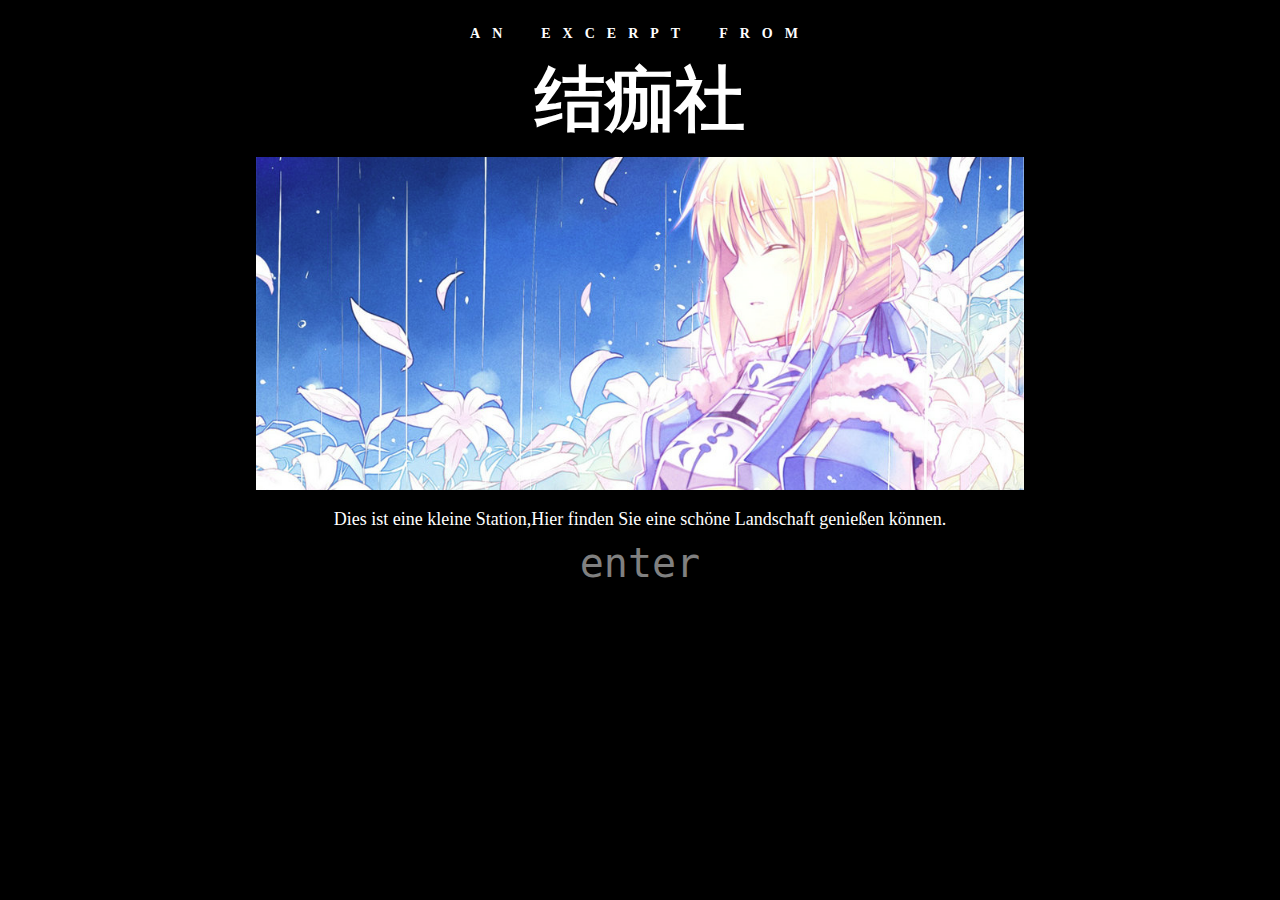
<file: index.html>
<!DOCTYPE html>
<html>
<head>
    <meta http-equiv="Content-Type" content="text/html;charset=utf-8">
    <link type="text/css" href="style/style.css" rel="stylesheet" />
    <link type="image/x-icon" href="images/logo.jpg" rel="shortcut icon" />
    <title>azqazq1234 结痂社</title>
</head>
<body>
    <h2>an excerpt from</h2>
    <h1>结痂社</h1>
    <section>
      <a href="main.html" title="结痂社"><img src="images/ptitle.png" id="pic" /></a>
      <p>Dies ist eine kleine Station,Hier finden Sie eine schöne Landschaft genießen können.</p>
      <a href="photo.html" id="enter">enter</a>
    </section>
</body>
</html>
</file>
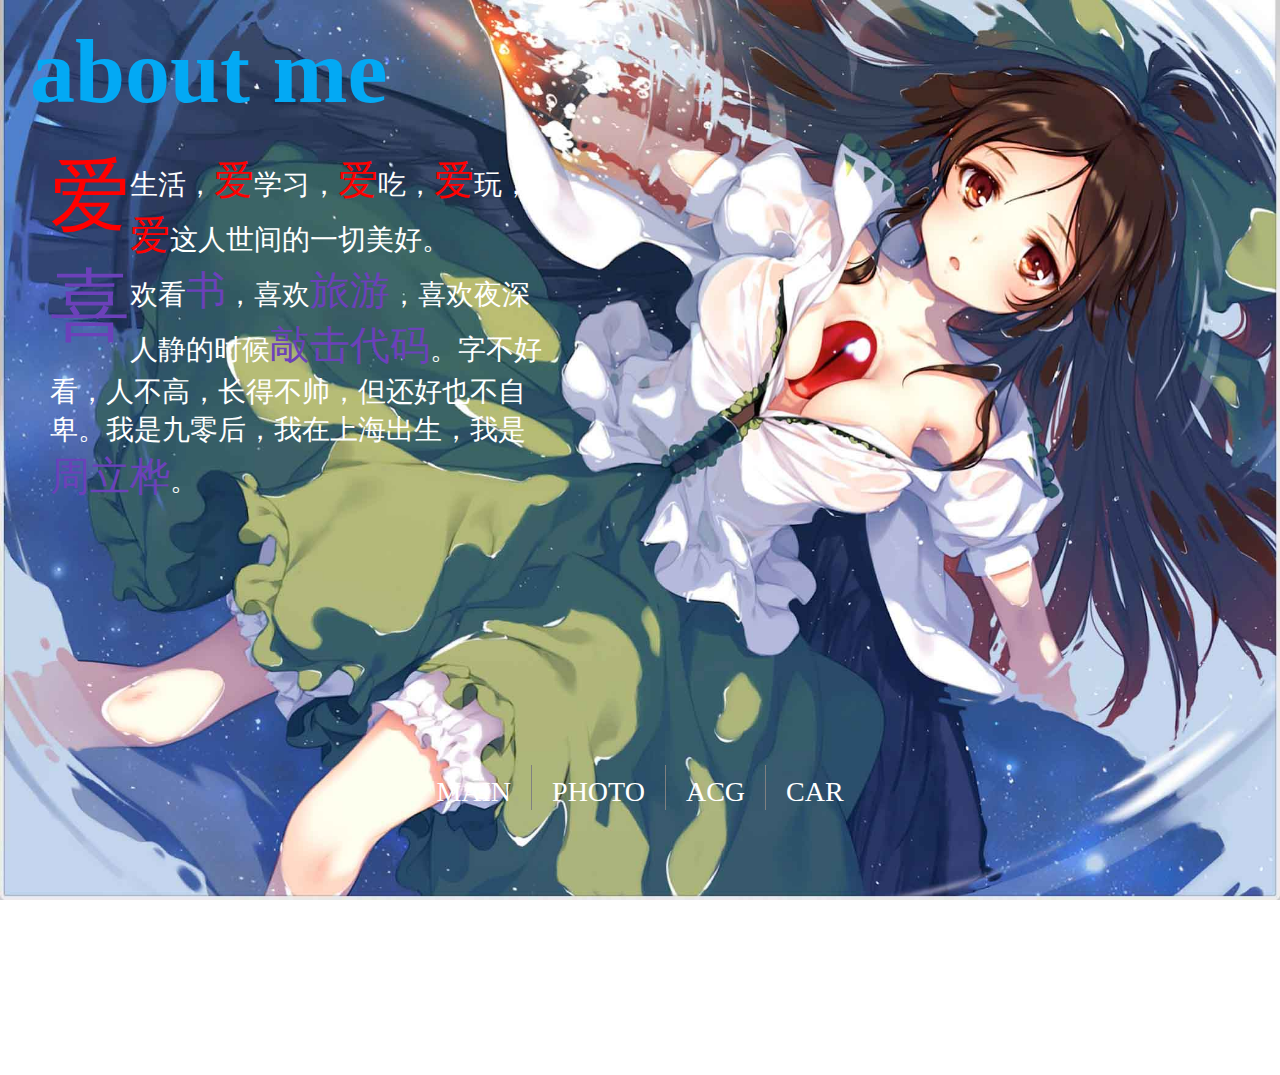
<file: aboutme.html>
<!DOCTYPE html>
<html>
<head>
	<meta http-equiv="Content-Type" content="text/html;charset=utf-8">
    <link href="style/style-aboutme.css" rel="stylesheet" type="text/css"/>
    <link rel="shortcut icon" type="image/x-icon" href="images/logo.jpg"/>
	<title>关于我</title>
</head>
<body>
	<section>
	<h1>about me</h1>
	<div id="text">
		<p class="love HanWangYenThin-Gb5"><span>爱</span>生活，<span>爱</span>学习，<span>爱</span>吃，<span>爱</span>玩，<span>爱</span>这人世间的一切美好。</p>
		<p class="like HanWangYenThin-Gb5"><span>喜</span>欢看<span>书</span>，喜欢<span>旅游</span>，喜欢夜深人静的时候<span>敲击代码</span>。字不好看，人不高，长得不帅，但还好也不自卑。我是九零后，我在上海出生，我是<span>周立桦</span>。</p>
	</div>
	</section>

	<nav class="nav_title">
		<ul>
			<li><a href="main.html">main</a></li>
			<li><a href="photo.html">photo</a></li>
			<li><a href="acg.html">acg</a></li>
			<li><a href="car.html">car</a>
				<ul>
					<li><a href="#">tiguan</a>
						<ul>
							<li><a href="#">1.4t mt</a><li>
							<li><a href="#">1.4t mtb</a><li>
							<li><a href="#">1.8t classic</a><li>
							<li><a href="#">1.8t lux</a><li>
							<li><a href="#">2.0t lux</a><li>
						</ul>
					<li>
					<li><a href="#" >crv</a>
						<ul id="crv">
							<li><a href="#">2.0 2wd city</a><li>
							<li><a href="#">2.0 2wd classic</a><li>
							<li><a href="#">2.0 4wd classic</a><li>
							<li><a href="#">2.4 4wd classic</a><li>
							<li><a href="#">2.4 4wd top</a><li>
						</ul>
					<li>
					<li><a href="#">excelle xt</a>
						<ul id="excelle">
							<li><a href="#">1.6 city</a><li>
							<li><a href="#">1.6t sport</a><li>
						</ul>
					<li>
					<li><a href="#">auto q5</a>
						<ul id="auto q5">
							<li><a href="#">2.0 standard</a><li>
							<li><a href="#">2.0t confort</a><li>
							<li><a href="#">2.0t lux</a><li>
						</ul>
					<li>
				</ul>
			</li>
		</ul>
	</nav>
</body>
<script type="text/javascript" src="http://www.youziku.com/UserDownFile/jquery.min.js"></script>
<script type="text/javascript" src="http://www.youziku.com/UserDownFile/jquery.md5.js"></script>
<script type="text/javascript" src="script/font-HanWangYenThin-Gb5.js"> 
</script>
</html>
</file>
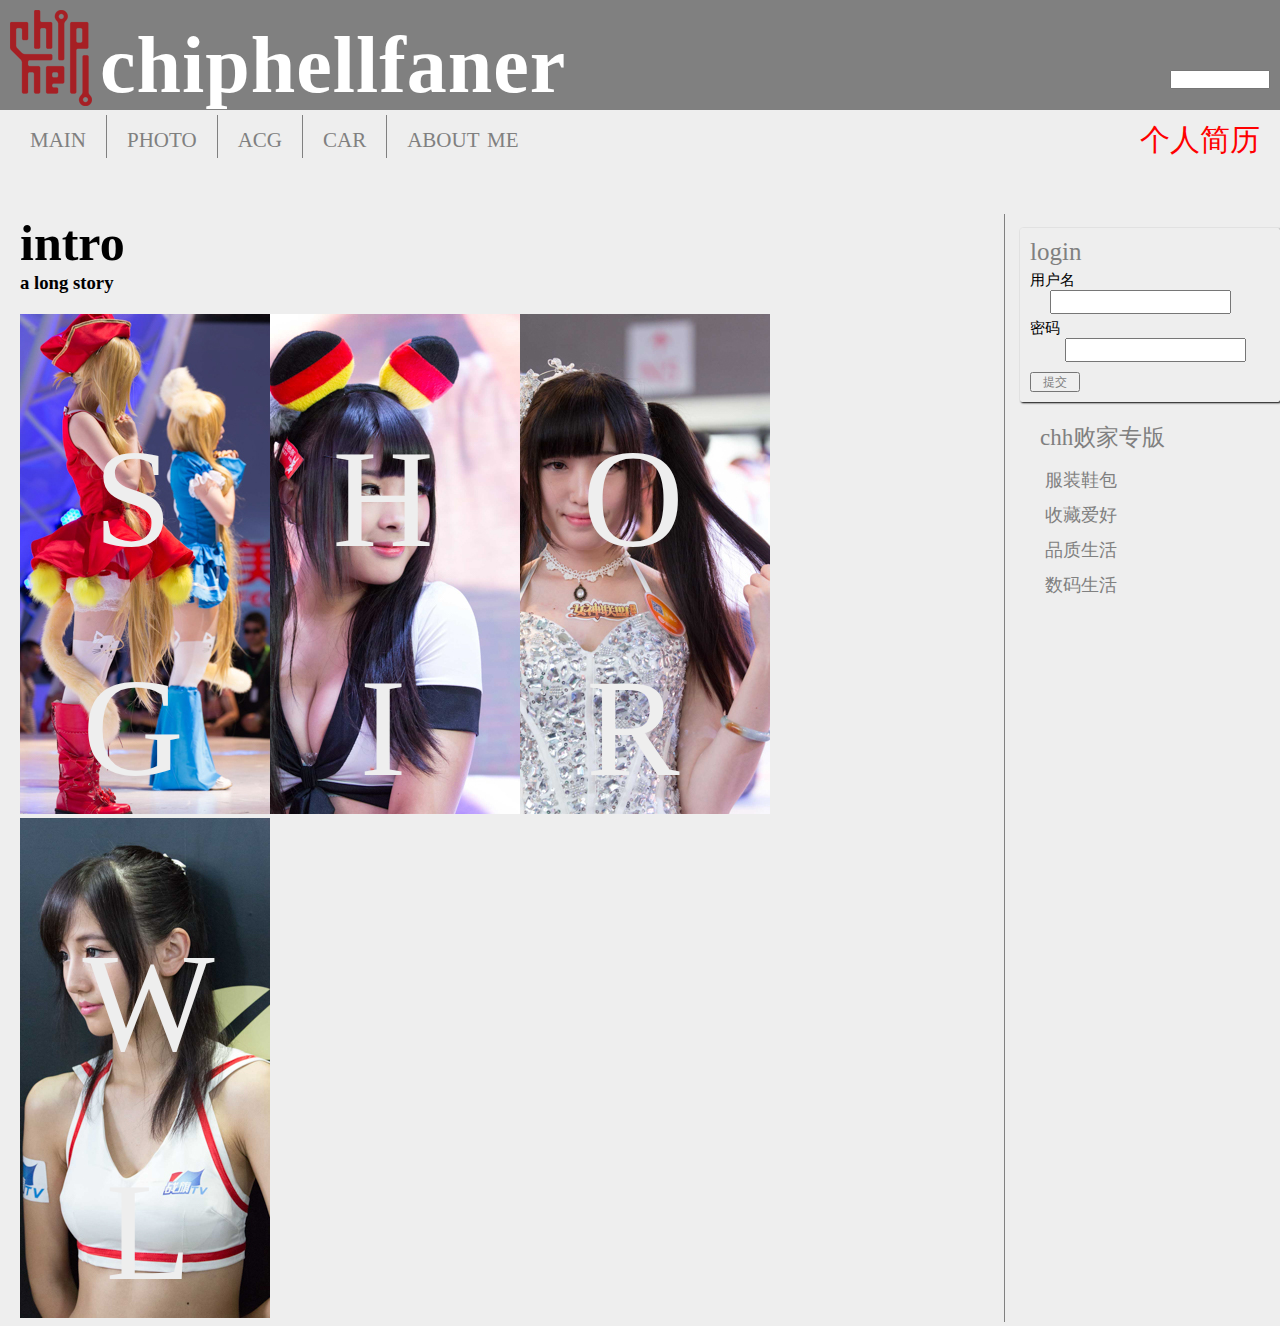
<file: main.html>
<!DOCTYPE html>
<html>
<head>
	<meta http-equiv="Content-Type" content="text/html;charset=utf-8">
    <link href="style/style-main.css" rel="stylesheet" type="text/css"/>
	<link rel="shortcut icon" type="image/x-icon" href="images/logo.jpg"/>
    <title>结痂社@azqazq1234</title>
</head>
<body>
	<header>
		<img src="images/main/logo.png" alt="chiphell">
		<h1>chiphellfaner</h1>
		<form class="search" action="#" method="post">
			<label for="search">search</label>
			<input type="search" name="search" id="search" />
		</form>
	</header>

	<nav class="nav_title">
		<ul>
			<li><a href="index.html">main</a></li>
			<li><a href="photo.html">photo</a></li>
			<li><a href="acg.html">acg</a></li>
			<li><a href="car.html">car</a>
				<ul>
					<li><a href="#">tiguan</a>
						<ul>
							<li><a href="#">1.4t mt</a><li>
							<li><a href="#">1.4t mtb</a><li>
							<li><a href="#">1.8t classic</a><li>
							<li><a href="#">1.8t lux</a><li>
							<li><a href="#">2.0t lux</a><li>
						</ul>
					<li>
					<li><a href="#" >crv</a>
						<ul id="crv">
							<li><a href="#">2.0 2wd city</a><li>
							<li><a href="#">2.0 2wd classic</a><li>
							<li><a href="#">2.0 4wd classic</a><li>
							<li><a href="#">2.4 4wd classic</a><li>
							<li><a href="#">2.4 4wd top</a><li>
						</ul>
					<li>
					<li><a href="#">excelle xt</a>
						<ul id="excelle">
							<li><a href="#">1.6 city</a><li>
							<li><a href="#">1.6t sport</a><li>
						</ul>
					<li>
					<li><a href="#">auto q5</a>
						<ul id="auto q5">
							<li><a href="#">2.0 standard</a><li>
							<li><a href="#">2.0t confort</a><li>
							<li><a href="#">2.0t lux</a><li>
						</ul>
					<li>
				</ul></li>
			<li><a href="aboutme.html">about me</a></li>
			<li><a href="table.html" id="table">个人简历</a></li>
		</ul>
	</nav>

	<section>
		<article>
			<h2>intro</h2>
			<h3>a long story</h3>
			<div id="mphoto">
				<div class="mainphoto">
					<img src="images/main/main1.jpg">
					<p>s<br />g</p>
				</div class="mainphoto">
				<div class="mainphoto">
					<img src="images/main/main2.jpg">
					<p>h<br />i</p>
				</div class="mainphoto">
				<div class="mainphoto">
					<img src="images/main/main3.jpg">
					<p>o<br />r</p>
				</div class="mainphoto">
				<div class="mainphoto">
					<img src="images/main/main4.jpg">
					<p>w<br />l</p>
				</div>
			</div>
		</article>
		<aside>
			<form class="login" action="#" method="post">
				<legend>login</legend>
				<label>用户名<input type="text" name="name" id="name"></label>
				<label>密码<input type="password" name="password" id="password"></label>
				<input type="submit" id="submit" value="提交">
			</form>
			<nav class="nav_links">
				<ul>
					<li><a href="http://www.chiphell.com/portal.php?mod=list&catid=33">chh败家专版</a>
						<ul>
							<li><a href="http://www.chiphell.com/portal.php?mod=list&catid=84">服装鞋包</a></li>
							<li><a href="http://www.chiphell.com/portal.php?mod=list&catid=47">收藏爱好</a></li>
							<li><a href="http://www.chiphell.com/portal.php?mod=list&catid=45">品质生活</a></li>
							<li><a href="http://www.chiphell.com/portal.php?mod=list&catid=46">数码生活</a></li>
						</ul>
					</li>
				</ul>
			</nav>
		</aside>
	</section>
</body>
<script type="text/javascript" src="http://www.youziku.com/UserDownFile/jquery.min.js"></script>
<script type="text/javascript" src="http://www.youziku.com/UserDownFile/jquery.md5.js"></script>
<script type="text/javascript" src="script/font-HanWangYenThin-Gb5.js"> 
</script>
</html>
</file>
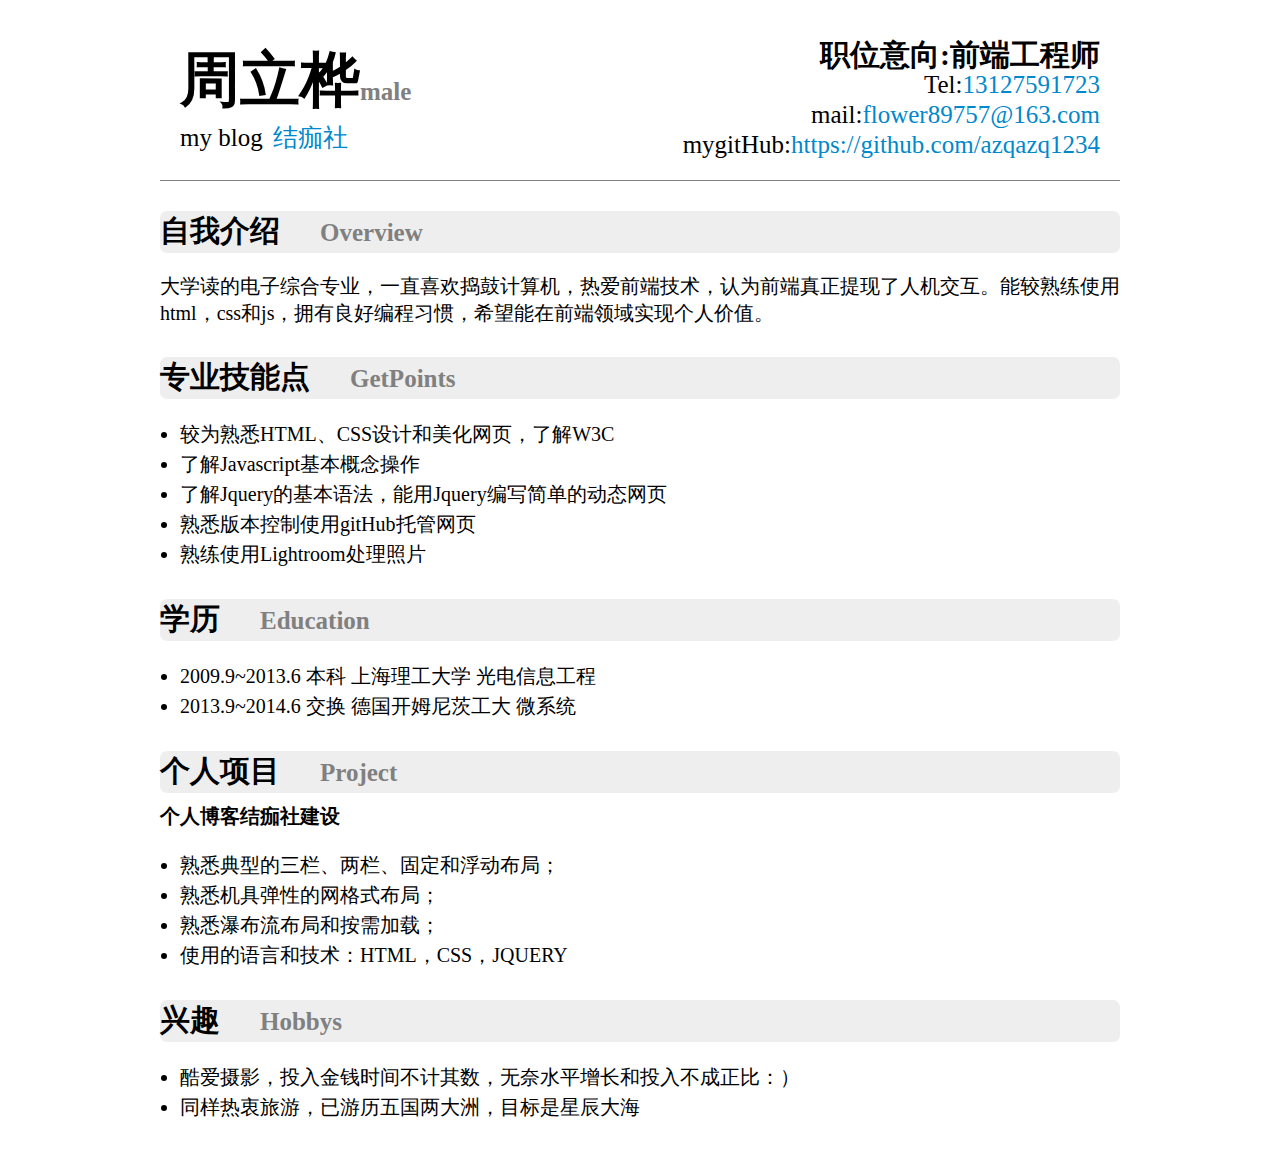
<file: table.html>
<!DOCTYPE html>
<html>
<head>
	<meta http-equiv="Content-Type" content="text/html;charset=utf-8">
	<meta name="viewport" content="width=device-width, initial-scale=1.0">
    <link href="style/style-table.css" rel="stylesheet" type="text/css"/>
    <link rel="shortcut icon" type="image/x-icon" href="images/logo.jpg"/>
	<title>my resume</title>
</head>
<body>
	<section id="head">
		<div id="name">
			<h1>周立桦<span>male</span></h1>
			<p>my blog<a href="http://azqazq1234.github.io/azqazq1234" class="like HanWangYenThin-Gb5">结痂社</a></p>
		</div>
		<div id="basic">
			<h2 class="like HanWangYenThin-Gb5">职位意向:前端工程师</h2>
			<p>Tel:<a href="tel:13127591723">13127591723</a></p>
			<p>mail:<a href="mailto:flower89757@163.com">flower89757@163.com</a></p>
			<p>mygitHub:<a href="https://github.com/azqazq1234">https://github.com/azqazq1234</a></p>
		</div>
	</section>

	<section id="overview">
		<h3 class="chnt" class="like HanWangYenThin-Gb5">自我介绍<span class="engt">Overview</span></h3>
		<p class="chnp">大学读的电子综合专业，一直喜欢捣鼓计算机，热爱前端技术，认为前端真正提现了人机交互。能较熟练使用html，css和js，拥有良好编程习惯，希望能在前端领域实现个人价值。</p>
	</section>

	<section id="skills">
		<h3 class="chnt">专业技能点<span class="engt">GetPoints</span></h3>
		<ul class="chnp" class="like HanWangYenThin-Gb5">
			<li>较为熟悉HTML、CSS设计和美化网页，了解W3C</li>
            <li>了解Javascript基本概念操作</li>
            <li>了解Jquery的基本语法，能用Jquery编写简单的动态网页</li>
            <li>熟悉版本控制使用gitHub托管网页</li>
            <li>熟练使用Lightroom处理照片</li>
       	</ul>
	</section>

	<section id="education">
		<h3 class="chnt">学历<span class="engt">Education</span></h3>
		<ul class="chnp">
			<li>2009.9~2013.6 本科 上海理工大学 光电信息工程</li>
            <li>2013.9~2014.6 交换 德国开姆尼茨工大 微系统</li>
       	</ul>
	</section>

	<section id="project">
		<h3 class="chnt">个人项目<span class="engt">Project</span></h3>
        <p class="chnp">个人博客结痂社建设</p>
        <ul class="chnp">
            <li>熟悉典型的三栏、两栏、固定和浮动布局；</li>
            <li>熟悉机具弹性的网格式布局；</li>
            <li>熟悉瀑布流布局和按需加载；</li>
            <li>使用的语言和技术：HTML，CSS，JQUERY</li>
        </ul>
	</section>

	<section id="hobby">
		<h3 class="chnt">兴趣<span class="engt">Hobbys</span></h3>
		<ul class="chnp">
			<li>酷爱摄影，投入金钱时间不计其数，无奈水平增长和投入不成正比：）</li>
			<li>同样热衷旅游，已游历五国两大洲，目标是星辰大海</li>
		</ul>
	</section>
</body>
<script type="text/javascript" src="http://www.youziku.com/UserDownFile/jquery.min.js"></script>
<script type="text/javascript" src="http://www.youziku.com/UserDownFile/jquery.md5.js"></script>
<script type="text/javascript" src="script/font-HanWangYenThin-Gb5.js"> 
</script>
</html>
</file>
<file: style/style.css>
*{margin:0px;padding:0px;}

body{background-color:black;
margin: 20px auto;}

h2{color:white;
font-size: 20px;
font-weight: bold;
text-align: center;
font-variant: small-caps;
word-spacing: .5em;
letter-spacing: .6em;}
h1{color:white;
font-size: 70px;
margin:10px auto;
text-align:center;}

section{text-align: center;}
img{width: 60%;}
p{color:white;
font-size: 18px;
margin: 10px auto;}
section a{margin-top: 30px;
font-size: 40px;
font-family: monospace;
text-decoration: none;
color: grey;}

footer{margin-top:70px; 
text-align: center;}
footer p{font-size: 10px;
color: grey;}
</file>
<file: style/style-aboutme.css>
*{margin:0;padding:0;}
a{text-decoration: none;}
body{background: url(../images/aboutmeback.jpg);background-size: 100% 100%;background-attachment: fixed;}

section h1{font-size: 90px;color: #03a9f4;margin-left: 30px;margin-top: 20px;}
#text{margin-top: 30px;margin-left:50px;width: 500px;}
p.love span{color: red;font-size: 40px;}
p.like span{color: #6c41ba;font-size: 40px;}
section p:first-letter{font-size: 80px;line-height: 0.7;float: left;margin-top: 15px;}
section p.like{font-size: 28px;color: white;}
section p.love{font-size: 28px;color: white;}

nav.nav_title{margin: 260px auto;text-align: center;}
nav.nav_title > ul{display: inline-block;}
nav.nav_title li{list-style-type: none;float: left;display:block;position: relative;}
nav.nav_title li+li a{border-left:1.5px solid grey;}
nav.nav_title li a{color: white;font-size: 40px;font-variant: small-caps;padding:0px 20px;}
nav.nav_title li:hover > a{color: grey;}

nav.nav_title li ul{position: absolute;left: 0;top: -400%;text-align: left;-webkit-transition:1s all;opacity: 0; visibility: hidden;}
nav.nav_title li li{position: relative;float: none;width: 200px;}
nav.nav_title li li a{border:0px;}
nav.nav_title li:hover > ul{display: block;opacity: 1; visibility: visible;}
nav.nav_title li li:hover > a{margin-left: 3px;}

nav.nav_title li li ul{position: absolute;left: 100%;top: 0;-webkit-transition:1s all;opacity: 0; visibility: hidden;}
nav.nav_title li li:hover > ul{opacity: 1; visibility: visible;}
nav.nav_title li li li{width: 200px;}
nav.nav_title li li li a{font-size: 20px;line-height: 25px;}
</file>
<file: style/style-main.css>
*{margin:0;padding:0;}
a{text-decoration: none;}
body{background-color: #eee;}

header{background-color:grey;position: relative;height: 110px;}
header img{position: absolute;left: 10px;top: 10px;}
header h1{font-size: 80px;color: white;letter-spacing: 1px;position: absolute;left: 100px;top: 20px;}
header form{position: absolute;right: 10px;top: 70px;}
header form label{display: none;}
header form input{outline: none;-webkit-transition:.5s width;width: 100px;}
header form input:focus{width: 150px;}

nav.nav_title ul{overflow: hidden;background-color: #eee;padding: 10px 10px;position: relative;z-index: 2;}
nav.nav_title li{list-style-type: none;float: left;display:block;position: relative;}
nav.nav_title li:last-child{position:absolute;right: 0px;}
nav.nav_title li+li a{border-left:1px solid grey;}
nav.nav_title li a{color: grey;font-size: 30px;font-variant: small-caps;padding:5px 20px;}
nav.nav_title li a#table{border:0px;color: red;}
nav.nav_title li:hover > a{color: black;}

nav.nav_title li ul{position: absolute;left: 0;top: 100%;-webkit-transition:1s all;opacity: 0; visibility: hidden;z-index: 2;}
nav.nav_title li li{width: 180px;background-color: white;}
nav.nav_title li li a{border:0px;}
nav.nav_title li li:hover > a{margin-left: 3px;}
nav.nav_title li:hover > ul{opacity: 1; visibility: visible;}

nav.nav_title li li ul{position: absolute;left: 100%;top: 0;-webkit-transition:1s all;opacity: 0; visibility: hidden;}
nav.nav_title li li:hover > ul{opacity: 1; visibility: visible;}
nav.nav_title li li ul{border-bottom: 5px solid #eee;border-right: 5px solid #eee;border-radius: 5px;}
nav.nav_title li li li{width: 200px;}
nav.nav_title li li li a{font-size: 20px;line-height: 25px;}

.no-csstransitions nav.nav_title li ul {visibility:visible;opacity:1;display:none;}
.no-csstransitions nav.nav_title li:hover > ul {display:block;}

section{margin-top: 50px;}
section article{padding-left: 20px;display: table-cell;padding-right: 100px;}
section article h2{font-size: 50px;}
section article h3{margin-bottom: 20px;}

.mainphoto{position: relative;float: left;}
.mainphoto p{font-size: 200px;position: absolute;left: 25%;top: 10%;color: #eee;text-align: center;font-variant: small-caps;}

section aside{border-left: 1px solid grey;padding-left: 15px;display: table-cell;}
form.login{background-color: #eee;border-radius: 2px;padding:10px;width: 240px;box-shadow: 1px 1px 2px;}
form.login legend{font-size: 25px;color:grey;}
form.login label{display: block;font-size: 15px;padding-top: 5px;}
form.login input{height: 20px;outline: none;}
form.login input#name{margin-left: 20px;}
form.login input#password{margin-left: 35px;}
form.login input#submit{margin-top: 10px;width: 50px;color: grey;cursor: pointer;font-size: 12px;}

nav.nav_links ul{padding-top: 20px;padding-left: 20px;}
nav.nav_links li{list-style-type: none;display: block;}
nav.nav_links li a{font-size: 23px;color:grey;font-family:FangSong;}
nav.nav_links li ul{margin-left: -20px;margin-top: -10px;width: 90px;}
nav.nav_links li li a{border-bottom: 1px solid #eee;font-size: 18px;display: block;padding: 5px;}
</file>
<file: style/style-table.css>
*{margin:0px;padding:0px;}
a{text-decoration: none;color:#08c;}
a:hover{color:black;}
.chnt{font-size: 30px;color:black;margin-top:30px;background-color: #eee;border-radius: 7px;line-height: 40px;}
.engt{color:grey;font-size: 25px;margin-left: 40px;}
.chnp{font-size: 20px;}
ul.chnp{margin-top: 20px;margin-left: 20px;}
.chnp li{line-height: 30px;}

body{margin: 40px auto;width: 960px;border:0px solid black;}

#name{float:left;padding-left: 20px;padding-top: 0px;}
#name h1{font-size: 60px;}
#name h1 span{font-size: 25px;color:grey;}
#name a{font-size: 25px;padding-left: 10px;}
#name p{font-size: 25px;}
#basic{line-height: 30px;text-align: right;margin-right: 20px;}
#basic h2{font-size: 30px;}
#basic p{font-size: 25px;}
#basic a{font-size: 25px;}

#overview{border-top: 1px solid grey;clear: both;margin-top: 20px;}
#overview p{margin-top: 20px;}

#project p{font-weight: bold;margin-bottom: 10px;margin-top: 10px;font-size: 20px;}
</file>
